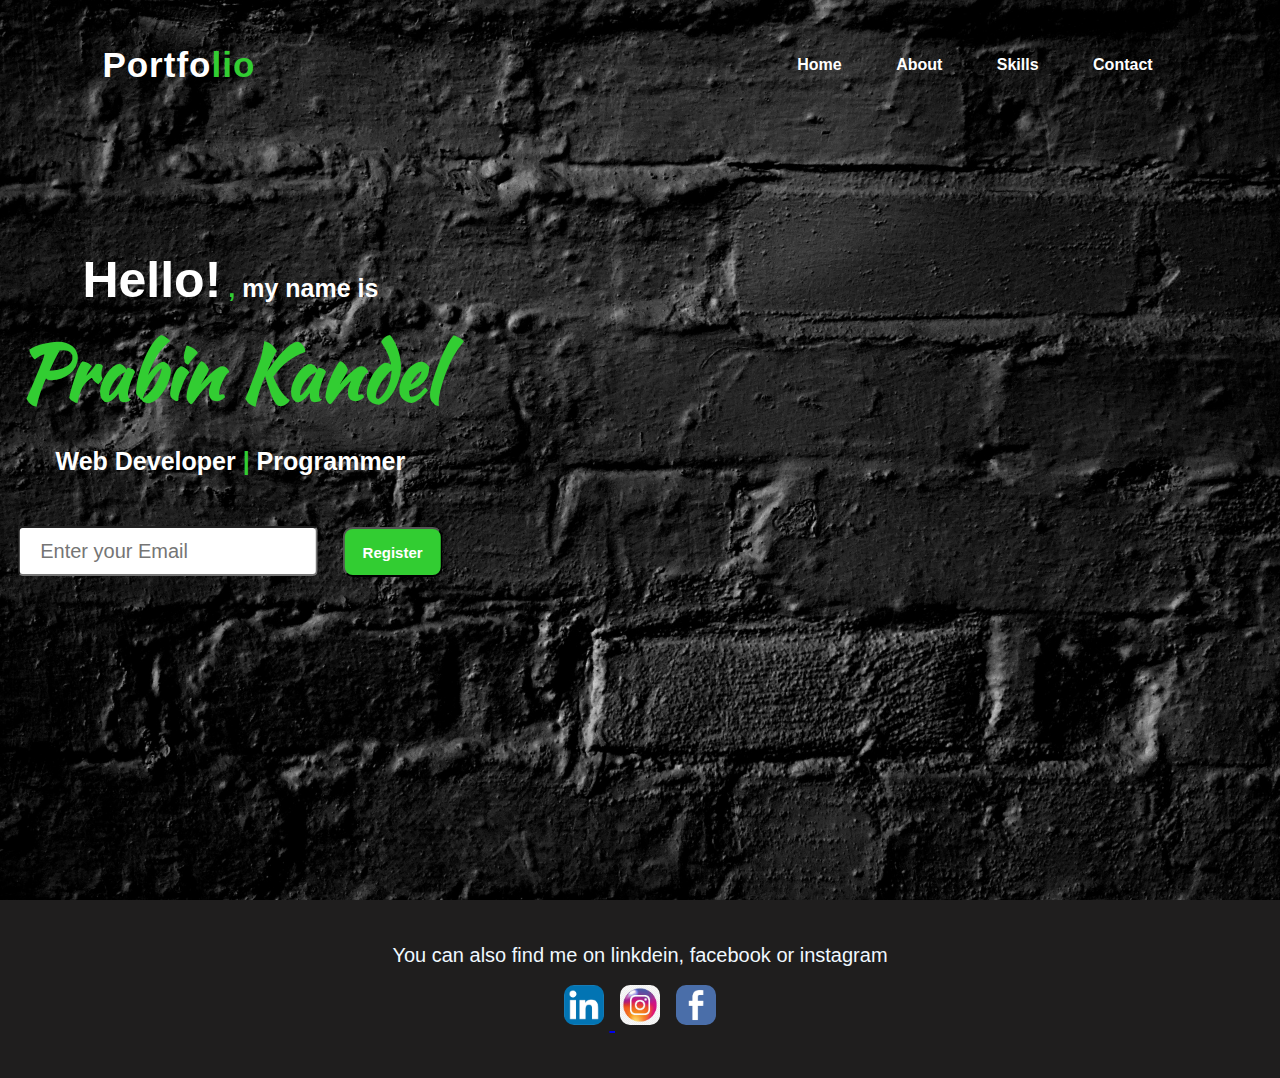
<file: index.html>
<!DOCTYPE html>
<html lang="en">
<head>
    <meta charset="UTF-8">
    <meta http-equiv="X-UA-Compatible" content="IE=edge">
    <meta name="viewport" content="width=device-width, initial-scale=1.0">
    <title>Prabin Kandel</title>
    <link rel="stylesheet" href="style.css">
    <link rel="stylesheet" href="https://cdnjs.cloudflare.com/ajax/libs/font-awesome/6.1.1/css/all.min.css" integrity="sha512-KfkfwYDsLkIlwQp6LFnl8zNdLGxu9YAA1QvwINks4PhcElQSvqcyVLLD9aMhXd13uQjoXtEKNosOWaZqXgel0g==" crossorigin="anonymous" referrerpolicy="no-referrer" />
    <link rel="preconnect" href="https://fonts.googleapis.com">
<link rel="preconnect" href="https://fonts.gstatic.com" crossorigin>
<link href="https://fonts.googleapis.com/css2?family=Kaushan+Script&display=swap" rel="stylesheet">
</head>
<body>
    <div class="bgimg">
    <header>
        <div class="hero">
            <nav>
                <h2 class="logo">Portfo<span>lio</span></h2>
                <div id="nav">
                <ul>
                    <li><a href="index.html">Home</a></li>
                    <li><a href="about.html">About</a></li>
                    <li><a href="skills.html">Skills</a></li>
                    <li><a href="contact.html">Contact</a></li>
                </ul>
            </div>
            </nav>
        </div>
    </header>
    <main>
        <div class="content">
            <div>
            <h4><span class="hello">Hello!</span> <span class="comma">,</span> my name is</h4>
            <h1>Prabin Kandel</h1>
            <h3>Web Developer   <span class="comma">|</span>   Programmer   </h3>
                <div>
                    <form>
                        <input type="email" name="email" id="mail" placeholder="Enter your Email" class="mail" style="color:gray">
                        <input type="submit" name="submit" id="submit" value="Register" class="submit">
                    </form>
                </div>  
            </div>
        </div>
    </main>
        </div>
        <footer>
        <div class="after_slide">
            <p>You can also find me on linkdein, facebook or instagram</p>
                <span class="icons">
                    <a href="https://www.linkedin.com/in/prabin-kandel-762279238/" target="_blank"><img src="linkdenIcon.png" alt="" width="40px"> </a>
                    <a href="https://www.instagram.com/leader_with_no_followers/" target="_blank"><img src="instagramIcon.jpg" alt="" width="40px"></a>
                    <a href="https://www.facebook.com/prabin.kandel.581/" target="_blank"><img src="facebookIcon.png" alt="" width="40px"></a>
                </span>
        </div>
        </footer>
        
</body>
</html>
</file>
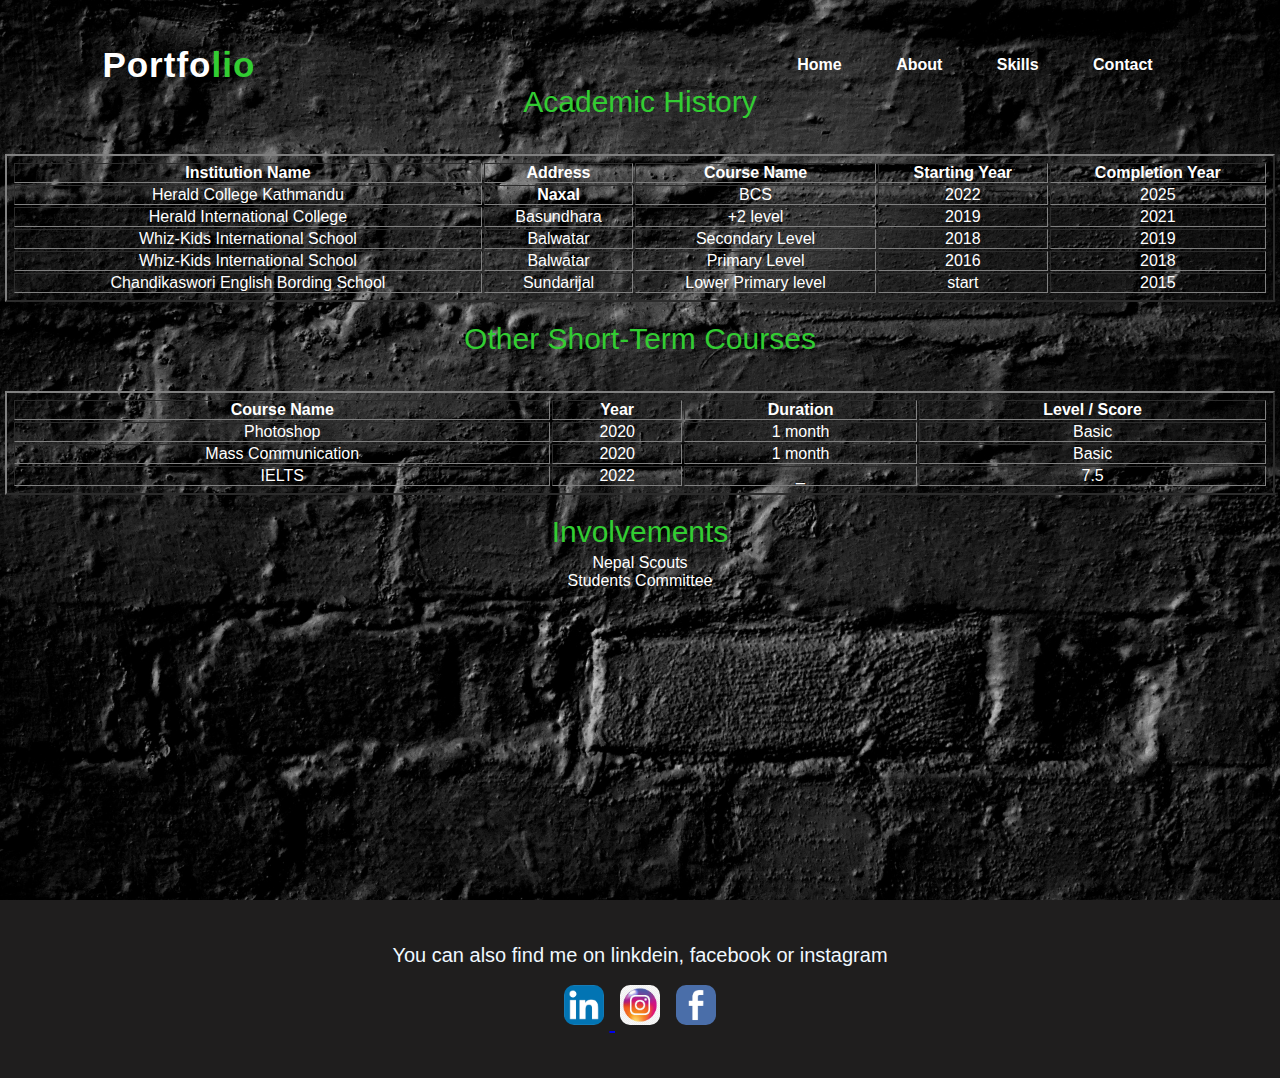
<file: about.html>
<!DOCTYPE html>
<html lang="en">
<head>
    <meta charset="UTF-8">
    <meta http-equiv="X-UA-Compatible" content="IE=edge">
    <meta name="viewport" content="width=device-width, initial-scale=1.0">
    <title>About Page</title>
    <link rel="stylesheet" href="style.css">
</head>
<body>
    <div class="bgimg">
        <header>
            <div class="hero">
                <nav>
                    <h2 class="logo">Portfo<span>lio</span></h2>
                    <div id="nav">
                    <ul>
                        <li><a href="index.html">Home</a></li>
                        <li><a href="about.html">About</a></li>
                        <li><a href="skills.html">Skills</a></li>
                        <li><a href="contact.html">Contact</a></li>
                    </ul>
                </div>
                </nav>
            </div>
        </header>
        <main>
            <div class="table" id="education">
                <p align="center" id="subhead">Academic History</p>
        <table border="2px" align="center">
            <tr>
                <th>Institution Name</th>
                <th>Address</th>
                <th>Course Name</th>
                <th>Starting Year</th>
                <th>Completion Year</th>
            </tr>
            <tr>
                <td><a href="https://heraldcollege.edu.np/">Herald College Kathmandu</a></td>
                <th>Naxal</th>
                <td>BCS</td>
                <td>2022</td>
                <td>2025</td>
            </tr>
            <tr>
                <td><a href="https://www.heraldintlcollege.edu.np/">Herald International College</a></td>
                <td>Basundhara</td>
                <td>+2 level</td>
                <td>2019</td>
                <td>2021</td>
            </tr>
            <tr>
                <td><a href="https://www.facebook.com/whizkidsInternationalschool/">Whiz-Kids International School</a></td>
                <td>Balwatar</td>
                <td>Secondary Level</td>
                <td>2018</td>
                <td>2019</td>
            </tr>
            <tr>
                <td><a href="https://www.facebook.com/whizkidsInternationalschool/">Whiz-Kids International School</a></td>
                <td>Balwatar</td>
                <td>Primary Level</td>
                <td>2016</td>
                <td>2018</td> 
            </tr>
            <tr>
                <td><a href="http://www.chandikaswori.edu.np/">Chandikaswori English Bording School</a></td>
                <td>Sundarijal</td>
                <td>Lower Primary level</td>
                <td>start</td>
                <td>2015</td>
            </tr>
        </table>
        <p align="center" id="subhead">Other Short-Term Courses<p>
        <table border="2px" align="center">
            <tr>
                <th>Course Name</th>
                <th>Year</th>
                <th>Duration</th>
                <th>Level / Score</th>
            </tr>
            <tr>
                <td>Photoshop</td>
                <td>2020</td>
                <td>1 month</td>
                <td>Basic</td>
            </tr>
            <tr>
                <td>Mass Communication</td>
                <td>2020</td>
                <td>1 month</td>
                <td>Basic</td>
            </tr>
            <tr>
                <td>IELTS</td>
                <td>2022</td>
                <td>_</td>
                <td>7.5</td>
            </tr>
        </table>
        <ul align="center">
            <p id="subhead">Involvements</p>
            <li>Nepal Scouts</li>
            <li>Students Committee</li>
        </ul>
            </div>
        </main>
            </div>
        <footer>
            <div class="after_slide">
                <p>You can also find me on linkdein, facebook or instagram</p>
                <span class="icons">
                    <a href="https://www.linkedin.com/in/prabin-kandel-762279238/" target="_blank"><img src="linkdenIcon.png" alt="" width="40px"> </a>
                    <a href="https://www.instagram.com/leader_with_no_followers/" target="_blank"><img src="instagramIcon.jpg" alt="" width="40px"></a>
                    <a href="https://www.facebook.com/prabin.kandel.581/" target="_blank"><img src="facebookIcon.png" alt="" width="40px"></a>
                </span>            
            </div>
        </footer>
</body>
</html>
</file>
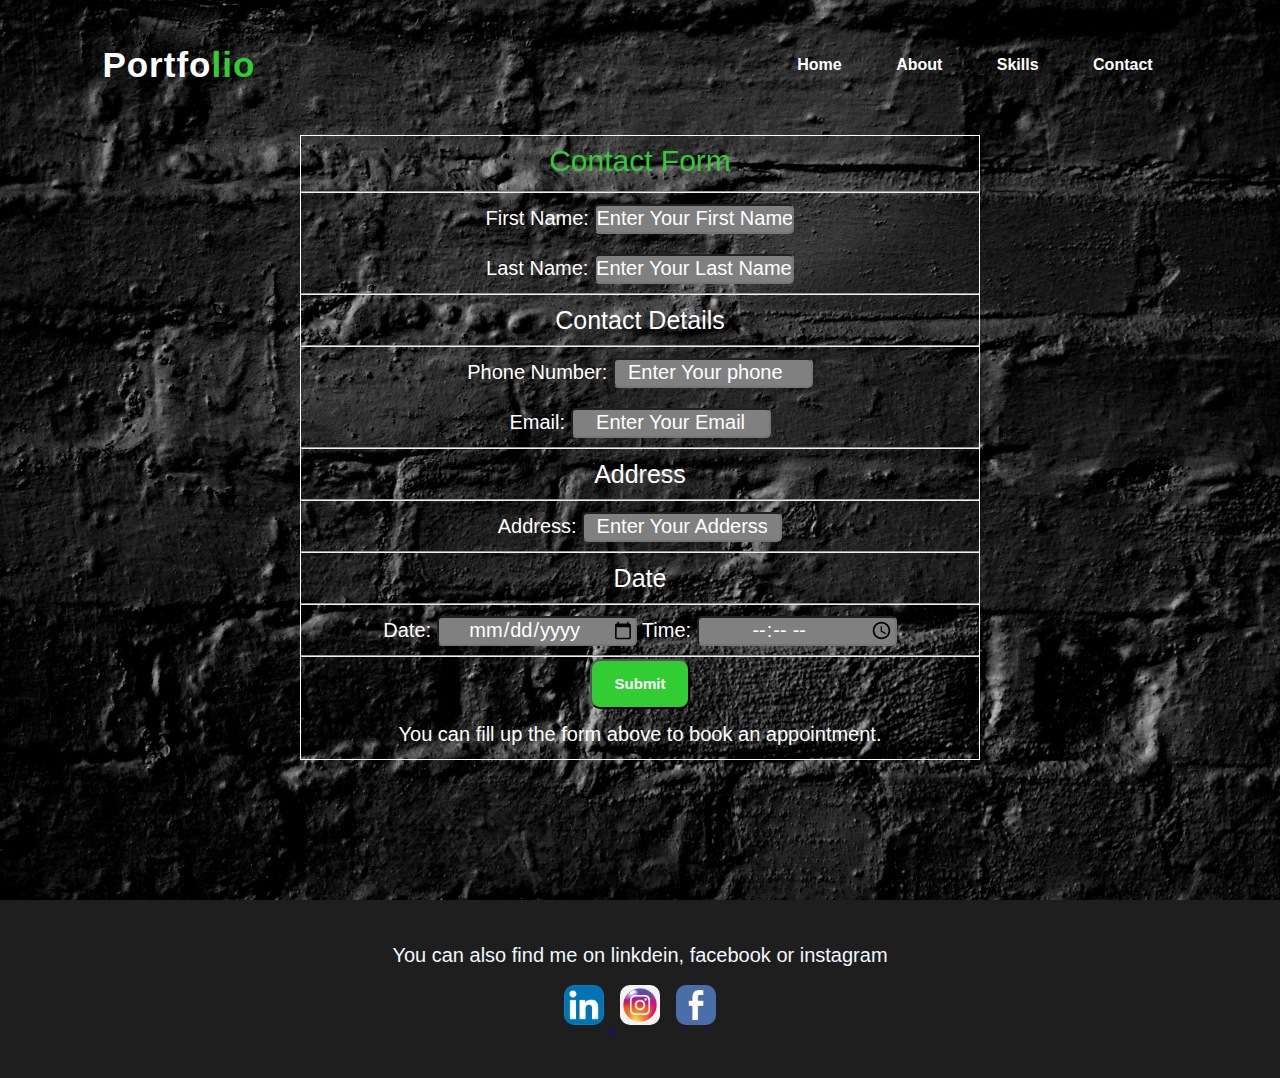
<file: contact.html>
<!DOCTYPE html>
<html lang="en">
<head>
    <meta charset="UTF-8">
    <meta http-equiv="X-UA-Compatible" content="IE=edge">
    <meta name="viewport" content="width=device-width, initial-scale=1.0">
    <title>Contact</title>
    <link rel="stylesheet" href="style.css">
</head>
<body>
    <div class="bgimg">
        <header>
            <div class="hero">
                <nav>
                    <h2 class="logo">Portfo<span>lio</span></h2>
                    <div id="nav">
                    <ul>
                        <li><a href="index.html">Home</a></li>
                        <li><a href="about.html">About</a></li>
                        <li><a href="skills.html">Skills</a></li>
                        <li><a href="contact.html">Contact</a></li>
                    </ul>
                </div>
                </nav>
            </div>
        </header>
        <main align="center" class="form">
            <p id="subhead">Contact Form</p>
            <hr>
            <form action="">
                <label for="">First Name: </label><input type="text" placeholder="Enter Your First Name" class="box"><br>
                <label for="">Last Name: </label><input type="text" placeholder="Enter Your Last Name" class="box">
                <hr>
                <legend class="trihead">Contact Details</legend>
                <hr>
                <label for="">Phone Number: </label><input type="number" placeholder="Enter Your phone" class="box"><br>
                <label for="">Email: </label><input type="email" placeholder="Enter Your Email" class="box">
                <hr>
                <legend class="trihead">Address</legend>
                <hr>
                <label for="">Address: </label><input type="text" placeholder="Enter Your Adderss" class="box">
                <hr>
                <legend class="trihead">Date</legend>
                <hr>
                <label for="">Date: </label><input type="date" class="box">
                <label for="">Time: </label><input type="time" class="box">
                <hr>
            </form>
                <button type="button" class="submit">Submit</button>
                <p>You can fill up the form above to book an appointment.</p>
        </main>
            </div>
        <footer>
            <div class="after_slide">
                <p>You can also find me on linkdein, facebook or instagram</p>
                <span class="icons">
                    <a href="https://www.linkedin.com/in/prabin-kandel-762279238/" target="_blank"><img src="linkdenIcon.png" alt="" width="40px"> </a>
                    <a href="https://www.instagram.com/leader_with_no_followers/" target="_blank"><img src="instagramIcon.jpg" alt="" width="40px"></a>
                    <a href="https://www.facebook.com/prabin.kandel.581/" target="_blank"><img src="facebookIcon.png" alt="" width="40px"></a>
                </span>
            </div>
        </footer>
</body>
</html>
</file>
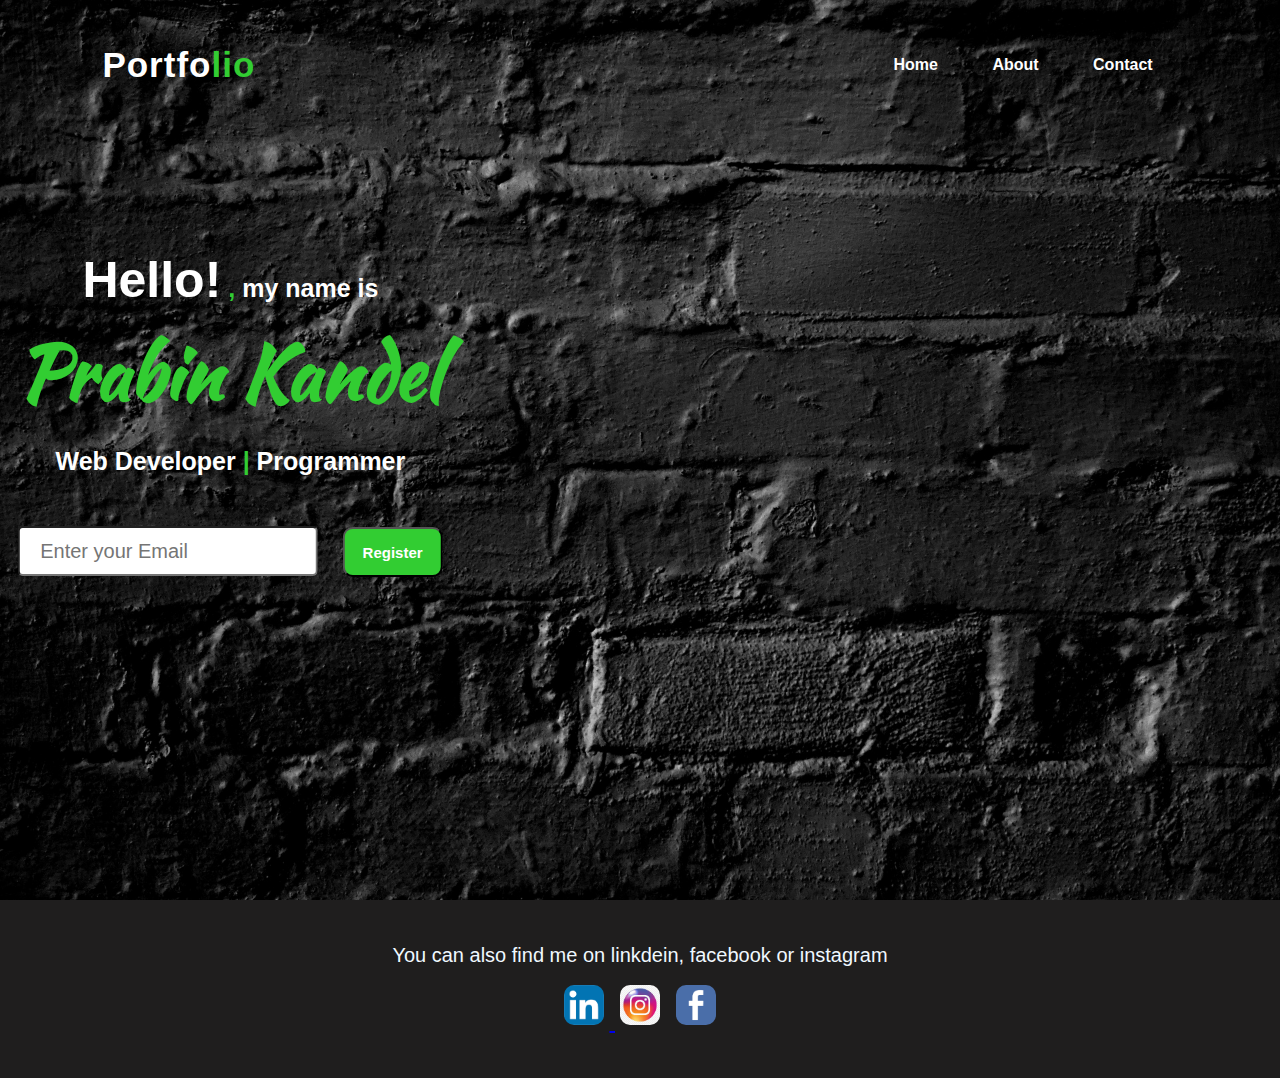
<file: portfolio.html>
<!DOCTYPE html>
<html lang="en">
<head>
    <meta charset="UTF-8">
    <meta http-equiv="X-UA-Compatible" content="IE=edge">
    <meta name="viewport" content="width=device-width, initial-scale=1.0">
    <title>Portfolio</title>
    <link rel="stylesheet" href="style.css">
    <link rel="stylesheet" href="https://cdnjs.cloudflare.com/ajax/libs/font-awesome/6.1.1/css/all.min.css" integrity="sha512-KfkfwYDsLkIlwQp6LFnl8zNdLGxu9YAA1QvwINks4PhcElQSvqcyVLLD9aMhXd13uQjoXtEKNosOWaZqXgel0g==" crossorigin="anonymous" referrerpolicy="no-referrer" />
    <link rel="preconnect" href="https://fonts.googleapis.com">
<link rel="preconnect" href="https://fonts.gstatic.com" crossorigin>
<link href="https://fonts.googleapis.com/css2?family=Kaushan+Script&display=swap" rel="stylesheet">
</head>
<body>
    <div class="bgimg">
    <header>
        <div class="hero">
            <nav>
                <h2 class="logo">Portfo<span>lio</span></h2>
                <div id="nav">
                <ul>
                    <li><a href="portfolio.html">Home</a></li>
                    <li><a href="about.html">About</a></li>
                    <!-- <li><a href="skills.html">Skills</a></li> -->
                    <li><a href="contact.html">Contact</a></li>
                </ul>
            </div>
            </nav>
        </div>
    </header>
    <main>
        <div class="content">
            <div>
            <h4><span class="hello">Hello!</span> <span class="comma">,</span> my name is</h4>
            <h1>Prabin Kandel</h1>
            <h3>Web Developer   <span class="comma">|</span>   Programmer   </h3>
                <div>
                    <form>
                        <input type="email" name="email" id="mail" placeholder="Enter your Email" class="mail" style="color:gray">
                        <input type="submit" name="submit" id="submit" value="Register" class="submit">
                    </form>
                </div>  
            </div>
        </div>
    </main>
        </div>
        <footer>
        <div class="after_slide">
            <p>You can also find me on linkdein, facebook or instagram</p>
                <span class="icons">
                    <a href="https://www.linkedin.com/in/prabin-kandel-762279238/" target="_blank"><img src="linkdenIcon.png" alt="" width="40px"> </a>
                    <a href="https://www.instagram.com/leader_with_no_followers/" target="_blank"><img src="instagramIcon.jpg" alt="" width="40px"></a>
                    <a href="https://www.facebook.com/prabin.kandel.581/" target="_blank"><img src="facebookIcon.png" alt="" width="40px"></a>
                </span>
        </div>
        </footer>
        
</body>
</html>
</file>
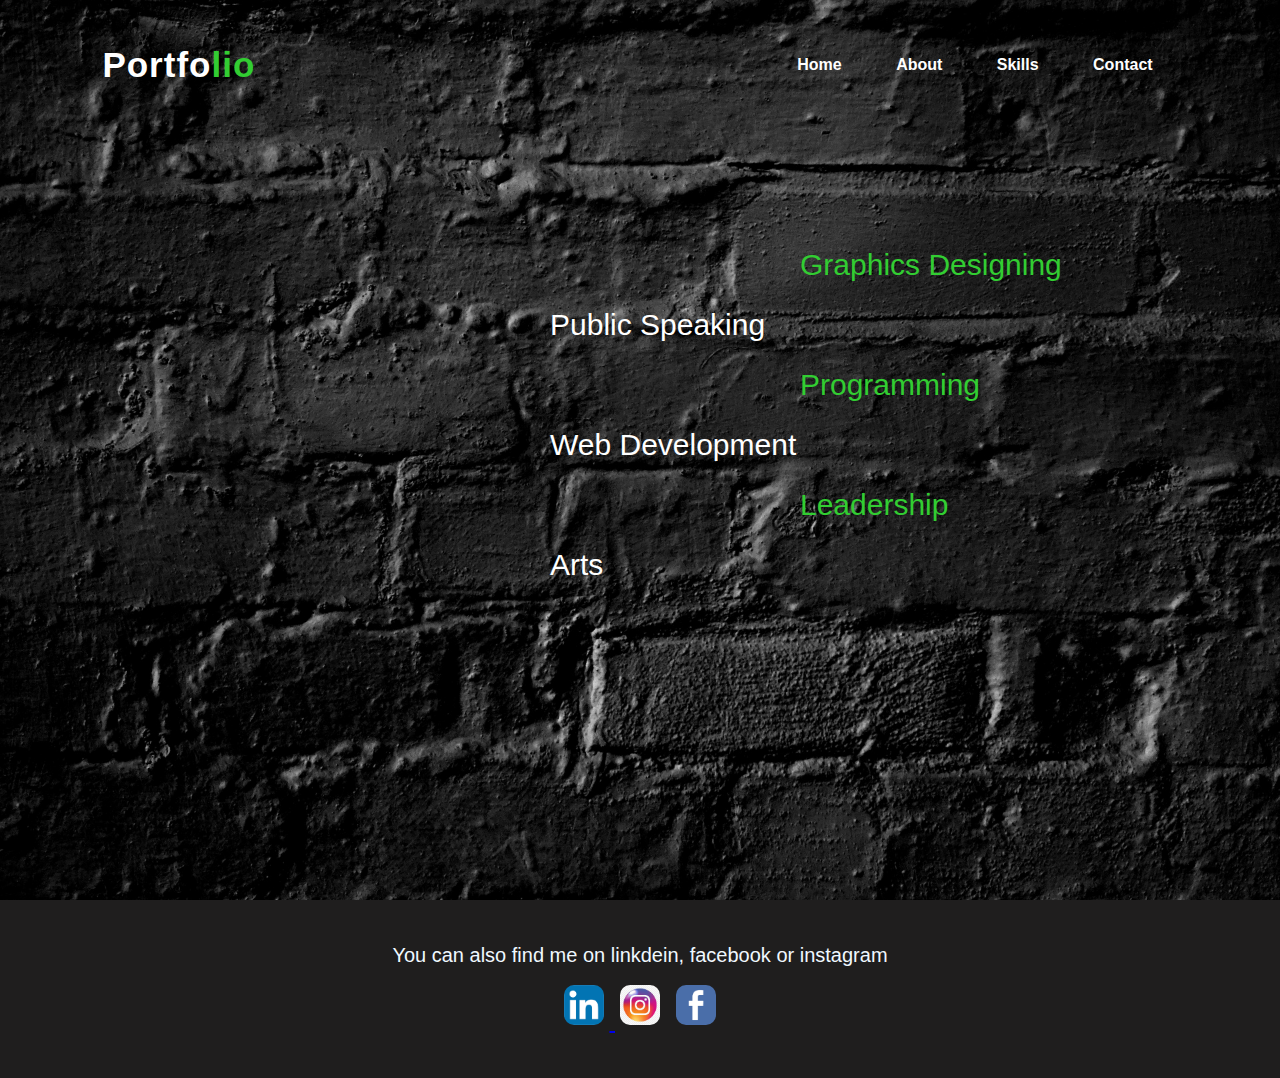
<file: skills.html>
<!DOCTYPE html>
<html lang="en">
<head>
    <meta charset="UTF-8">
    <meta http-equiv="X-UA-Compatible" content="IE=edge">
    <meta name="viewport" content="width=device-width, initial-scale=1.0">
    <title>Skills Page</title>
    <link rel="stylesheet" href="style.css">
</head>
<body>
    <div class="bgimg">
        <header>
            <div class="hero">
                <nav>
                    <h2 class="logo">Portfo<span>lio</span></h2>
                    <div id="nav">
                    <ul>
                        <li><a href="index.html">Home</a></li>
                        <li><a href="about.html">About</a></li>
                        <li><a href="skills.html">Skills</a></li>
                        <li><a href="contact.html">Contact</a></li>
                    </ul>
                </div>
                </nav>
            </div>
        </header>
        <main>
            <ul class="skills">
                <li class="left">Graphics Designing</li>
                <li class="right">Public Speaking</li>
                <li class="left">Programming</li>
                <li class="right">Web Development</li>
                <li class="left">Leadership</li>
                <li class="right">Arts</li>
            </ul>
        </main>
            </div>
        <footer>
            <div class="after_slide">
                <p>You can also find me on linkdein, facebook or instagram</p>
                <span class="icons">
                    <a href="https://www.linkedin.com/in/prabin-kandel-762279238/" target="_blank"><img src="linkdenIcon.png" alt="" width="40px"> </a>
                    <a href="https://www.instagram.com/leader_with_no_followers/" target="_blank"><img src="instagramIcon.jpg" alt="" width="40px"></a>
                    <a href="https://www.facebook.com/prabin.kandel.581/" target="_blank"><img src="facebookIcon.png" alt="" width="40px"></a>
                </span>            
            </div>
        </footer>
</body>
</html>
</file>
<file: style.css>
*{
    padding: 0;
    margin: 0;
    font-family: 'Josefin', sans-serif;
    box-sizing: border-box;
}
.bgimg{
    height: 100vh;
    width: 100%;
    background-image: url(black-bricks-background.jpg);
    background-size: cover;
    background-position: center;
}
nav{
    display: flex;
    align-items: center;
    justify-content: space-between;
    padding-top: 45px;
    padding-left: 8%;
    padding-right: 8%;
}
.logo{
    color: white;
    font-size: 35px;
    letter-spacing: 1px;
    cursor: pointer;
}
span{
    color: limegreen;
}
nav ul li{
    list-style-type: none;
    display: inline-block;
    padding: 10px 25px;
}
nav ul li a{
    color: white;
    text-decoration: none;
    font-weight: bold;
    text-transform: capitalize;
}
nav ul li a:hover{
    color: limegreen;
    transition: .4s;
}
.content{
    position: absolute;
    top: 30%;
    left: 8%;
    transform: translate(-50%);
    margin-left: 10%;
}
h1{
    color: limegreen;
    margin: 20px 0px 20px;
    font-size: 75px;
    font-family: 'kaushan script'
}
h3{
    color: white;
    margin-bottom:50px ;
    font-size: 25px;
}
h4{
    color: white;
    font-size: 25px;
    line-height: 20px;
}
main .content{
    text-align: center;
}
.mail{
    height: 50px;
    width: 300px;
    padding: 10px 10px 10px 20px;
    font-size: 20px;
    margin-right: 20px;
    border-radius: 5px;
}
.submit{
    width: 100px;
    height: 50px;
    border-radius: 10px;
    background-color: limegreen;
    color: white;
    font-size: 15px;
    font-weight: 700;
}
.submit:hover{
    color: limegreen;
    background-color: transparent;
    border: 5px solid limegreen;
}
.hello{
    font-size: 50px;
    color: white;
}
.after_slide{
    background-color: rgb(31, 30, 30);
    font-size: 20px;
    color: aliceblue;
    font-size: 20px;
    text-align: center;
    padding: 30px;
    line-height: 50px
}
.after_slide input{
    width: 30%;
    height: 10%;
    padding: 10px;
    text-align: center;
    font-weight: bold;
    border-radius: 5px;
}
.after_slide .icons img{
    border-radius: 10px;
    margin:5px;
}
.table{
    color: white;
    text-align: center;
    display: flex;
    flex-flow: column;
}
#education{
    text-align: center;
}
#subhead{
    font-size: 30px;
    margin-bottom: 5px;
    color: limegreen;
}
table{
    padding: 5px;
    margin: 30px 5px 20px 5px;
}
.form{
    font-size: 20px;
    color: white;
    margin: 50px 300px 5px 300px;
    border:1px solid white;
    line-height: 50px
}
.submit{
    padding: 10px;
}
.submit:hover{
    border: 2px solid limegreen;
}
.box{
    height: 30px;
    width: 200px;
    border-radius: 5px;
    text-align: center;
    background-color: grey;
    color: white;
    font-size: 20px;
}
.trihead{
    font-size: 25px;
}
table td a{
    text-decoration: none;
    color: white;
}
.skills{
    line-height: 60px;
    margin-top: 100px;
    font-size: 30px;
    list-style: none;
    padding: 50px 50px 30px 50px;
    margin-left: 500px;
}
.left{
    margin-left: 250px;
    text-align: justify;
    padding-right: 100px;
    color: limegreen;
}
.right{
    color: white;
    margin-right: 250px;
    text-align:justify ;
}
.form form ::placeholder{
    color: white;
}
</file>
